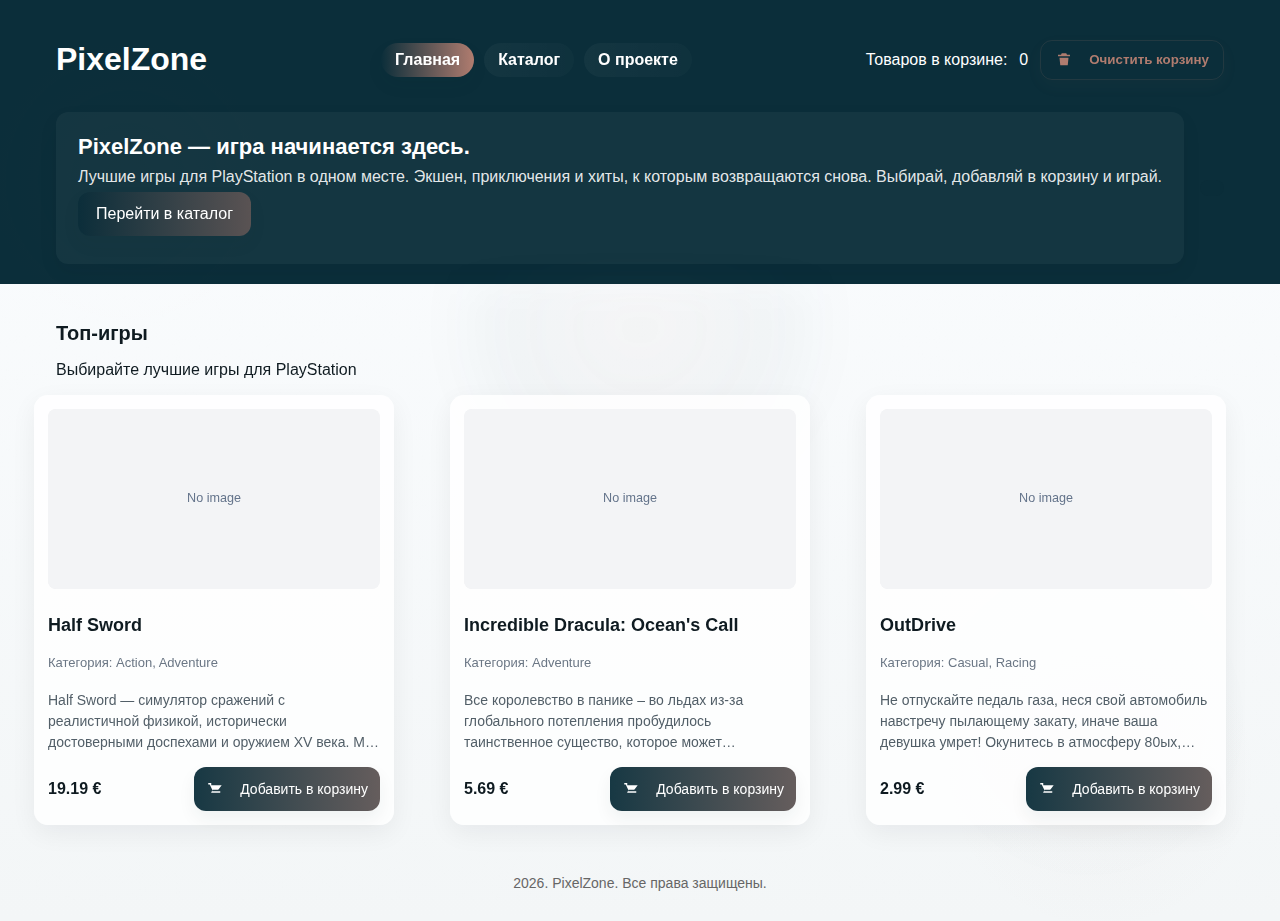
<file: index.html>
<!DOCTYPE html>
<html lang="en">
<head>
    <meta charset="UTF-8">
    <meta name="viewport" content="width=device-width, initial-scale=1.0">
    <link rel="stylesheet" href="style.css">
    <title>PixelZone</title>
</head>
<body>
    <header>
        <div class="header-inner container">
            <div class="header-top">
                <h1>PixelZone</h1>
                <nav class="main-nav" aria-label="Главное меню">
                    <a href="index.html" class="active">Главная</a>
                    <a href="catalog.html">Каталог</a>
                    <a href="about.html">О проекте</a>
                </nav>
                <div id="cart-info" class="cart-info">
                    Товаров в корзине: <span id="cart-count">0</span>
                    <button id="clear-cart-btn" class="clear-cart-btn" aria-label="Очистить корзину">
                        <span class="btn-icon" aria-hidden="true">
                            <svg viewBox="0 0 24 24" width="18" height="18" xmlns="http://www.w3.org/2000/svg" fill="none"><path d="M9 3h6l1 2h4v2H4V5h4l1-2zM6 9h12l-1 10H7L6 9z" fill="currentColor"/></svg>
                        </span>
                        <span class="btn-text">Очистить корзину</span>
                    </button>
                </div>
            </div>
            <div class="header-bottom">
                <div class="hero">
                    <h2>PixelZone — игра начинается здесь.</h2>
                    <p>Лучшие игры для PlayStation в одном месте.
Экшен, приключения и хиты, к которым возвращаются снова.
Выбирай, добавляй в корзину и играй.</p>
                    <p><a class="cta" href="catalog.html">Перейти в каталог</a></p>
                </div>
                <div id="results-info" class="results-info" aria-live="polite"></div>
            </div>
        </div>
    </header>
    <main>
        <div class="container">
            <section class="featured-block">
                <div class="featured-intro">
                    <h2>Топ-игры</h2>
                    <p>Выбирайте лучшие игры для PlayStation</p>
                </div>
                <div id="featured-container" class="featured-container"></div>
            </section>
        </div>
    </main>
    



<footer>
    <p> 2026. PixelZone. Все права защищены.</p>
</footer>
    <script src="script.js"></script>
</body>
</html>
</file>
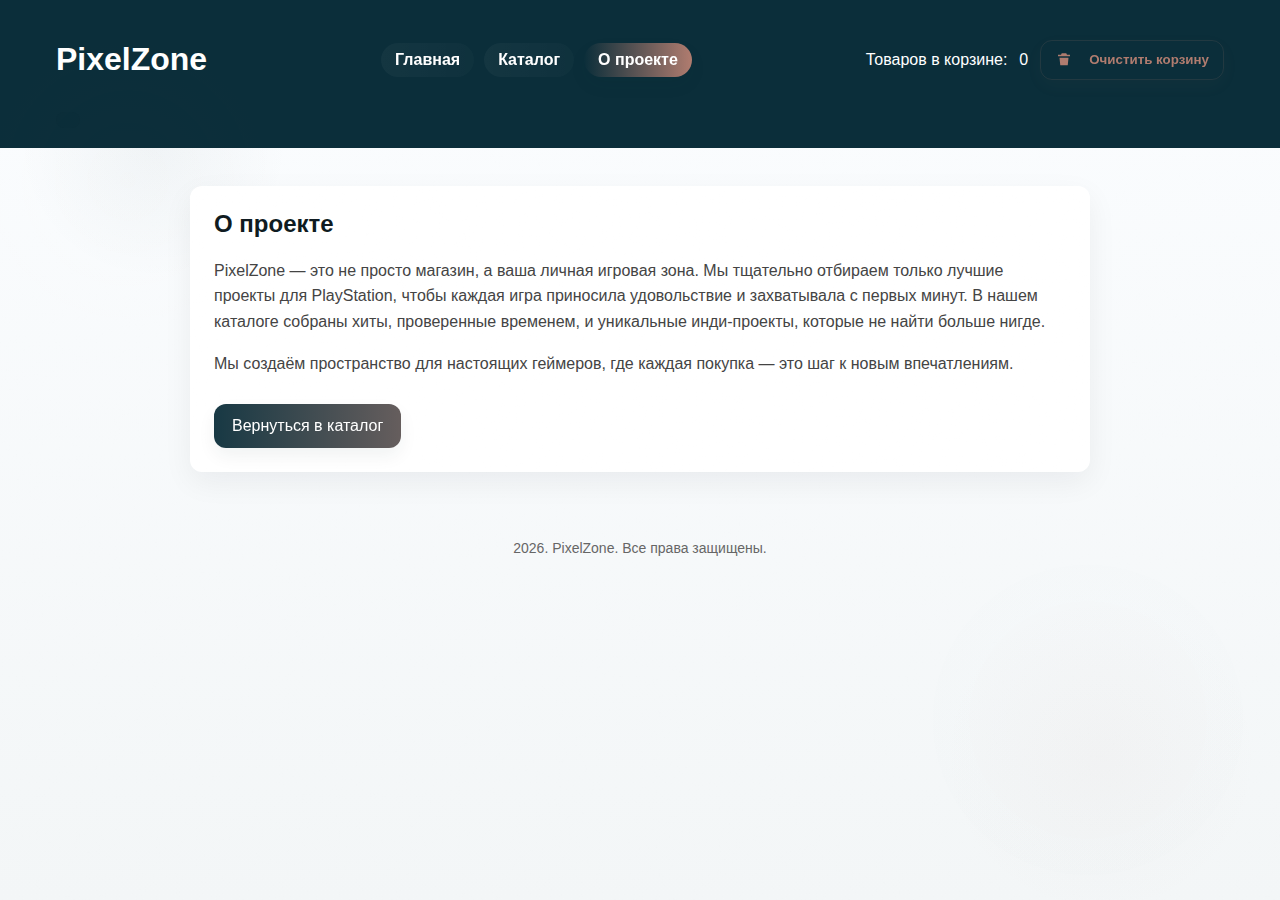
<file: about.html>
<!DOCTYPE html>
<html lang="ru">
<head>
    <meta charset="UTF-8">
    <meta name="viewport" content="width=device-width, initial-scale=1.0">
    <link rel="stylesheet" href="style.css">
    <title>PixelZone — О проекте</title>
</head>
<body>
    <header>
        <div class="header-inner container">
            <div class="header-top">
                <h1>PixelZone</h1>
                <nav class="main-nav" aria-label="Главное меню">
                    <a href="index.html">Главная</a>
                    <a href="catalog.html">Каталог</a>
                    <a href="about.html" class="active">О проекте</a>
                </nav>
                <div id="cart-info" class="cart-info">
                    Товаров в корзине: <span id="cart-count">0</span>
                    <button id="clear-cart-btn" class="clear-cart-btn" aria-label="Очистить корзину">
                        <span class="btn-icon" aria-hidden="true">
                            <svg viewBox="0 0 24 24" width="18" height="18"  fill="none"><path d="M9 3h6l1 2h4v2H4V5h4l1-2zM6 9h12l-1 10H7L6 9z" fill="currentColor"/></svg>
                        </span>
                        <span class="btn-text">Очистить корзину</span>
                    </button>
                </div>
            </div>
            <div class="header-bottom">
                <div id="results-info" class="results-info" aria-live="polite"></div>
            </div>
        </div>
    </header>
    <main>
        <div class="container">
            <section class="about">
                <div class="about-block">
                    <h2>О проекте</h2>
                    
                    <p>PixelZone — это не просто магазин, а ваша личная игровая зона. Мы тщательно отбираем только лучшие проекты для PlayStation, чтобы каждая игра приносила удовольствие и захватывала с первых минут. В нашем каталоге собраны хиты, проверенные временем, и уникальные инди-проекты, которые не найти больше нигде.</p>
                    <p>Мы создаём пространство для настоящих геймеров, где каждая покупка — это шаг к новым впечатлениям.</p>
                    <a href="catalog.html" class="back-cta">Вернуться в каталог</a>
                </div>
            </section>
        </div>
    </main>
<footer>
    <p> 2026. PixelZone. Все права защищены.</p>
</footer>
    <script src="script.js"></script>
</body>
</html>
</file>
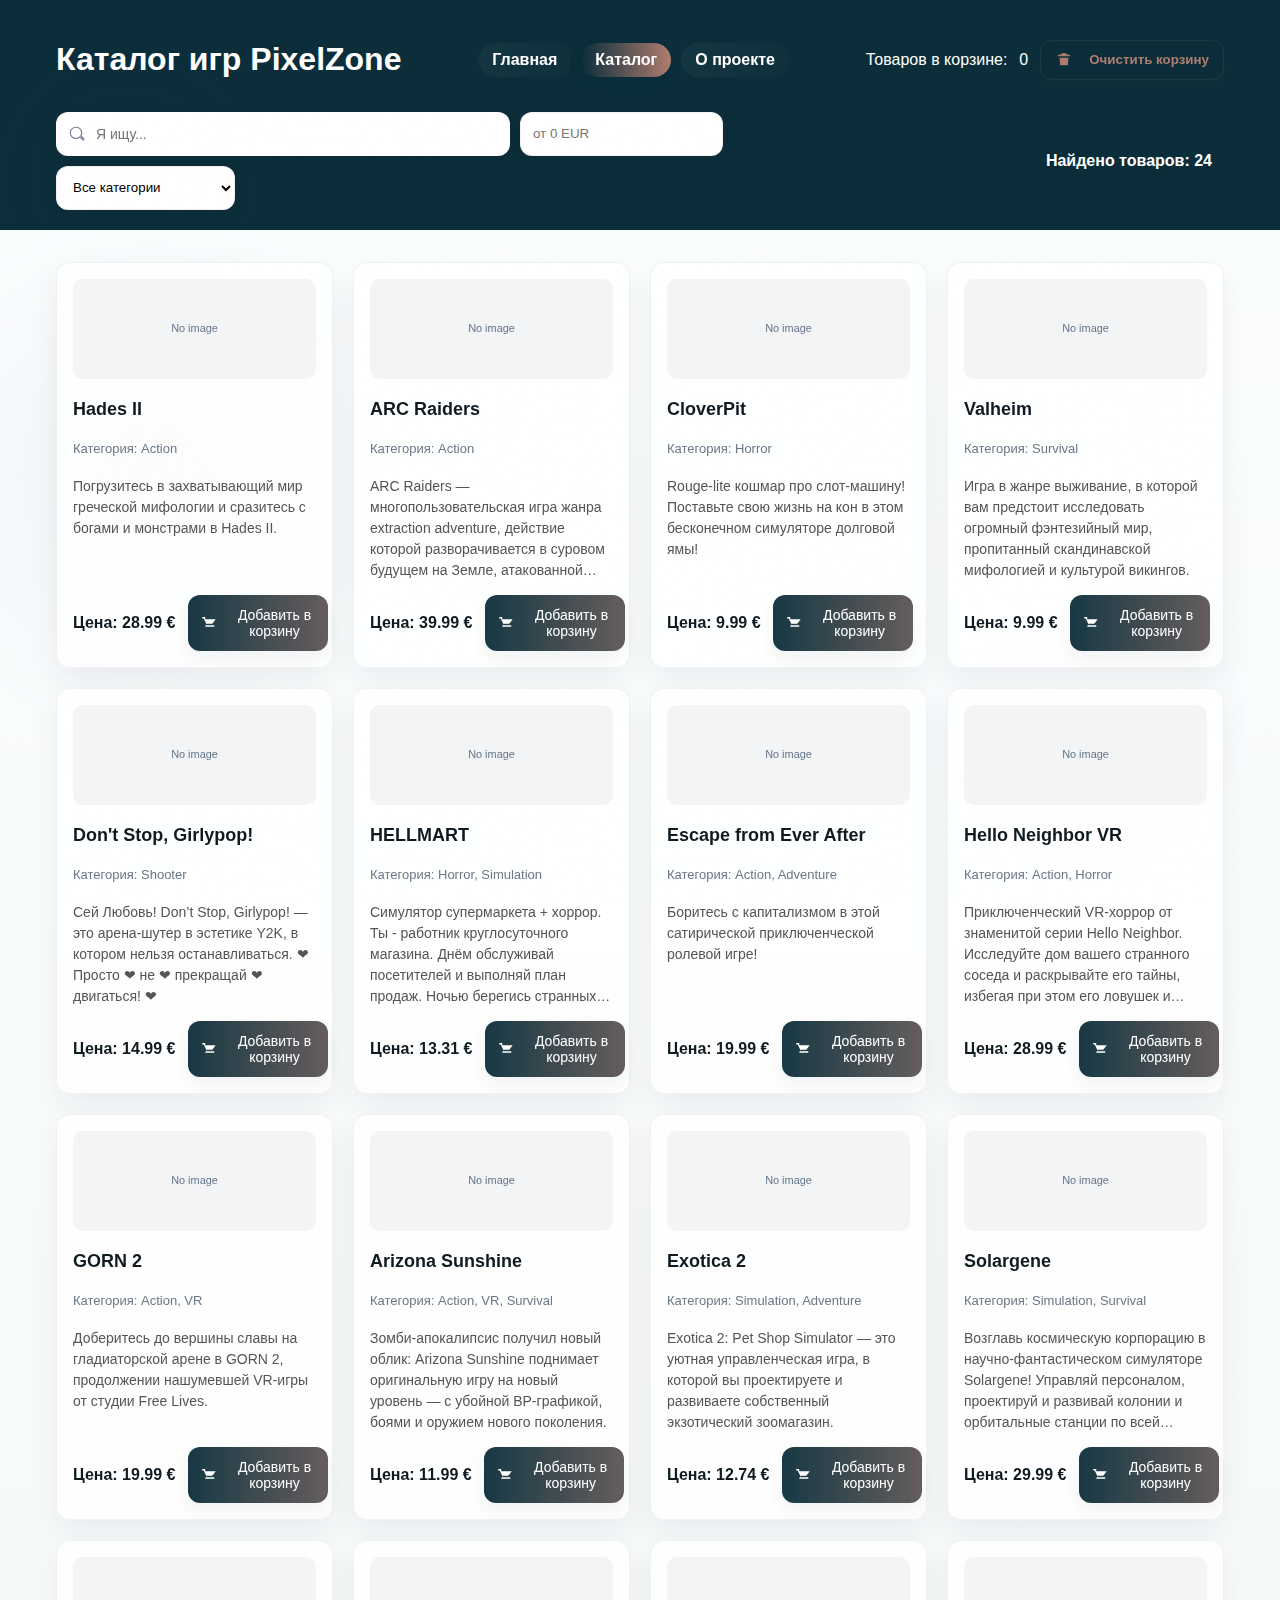
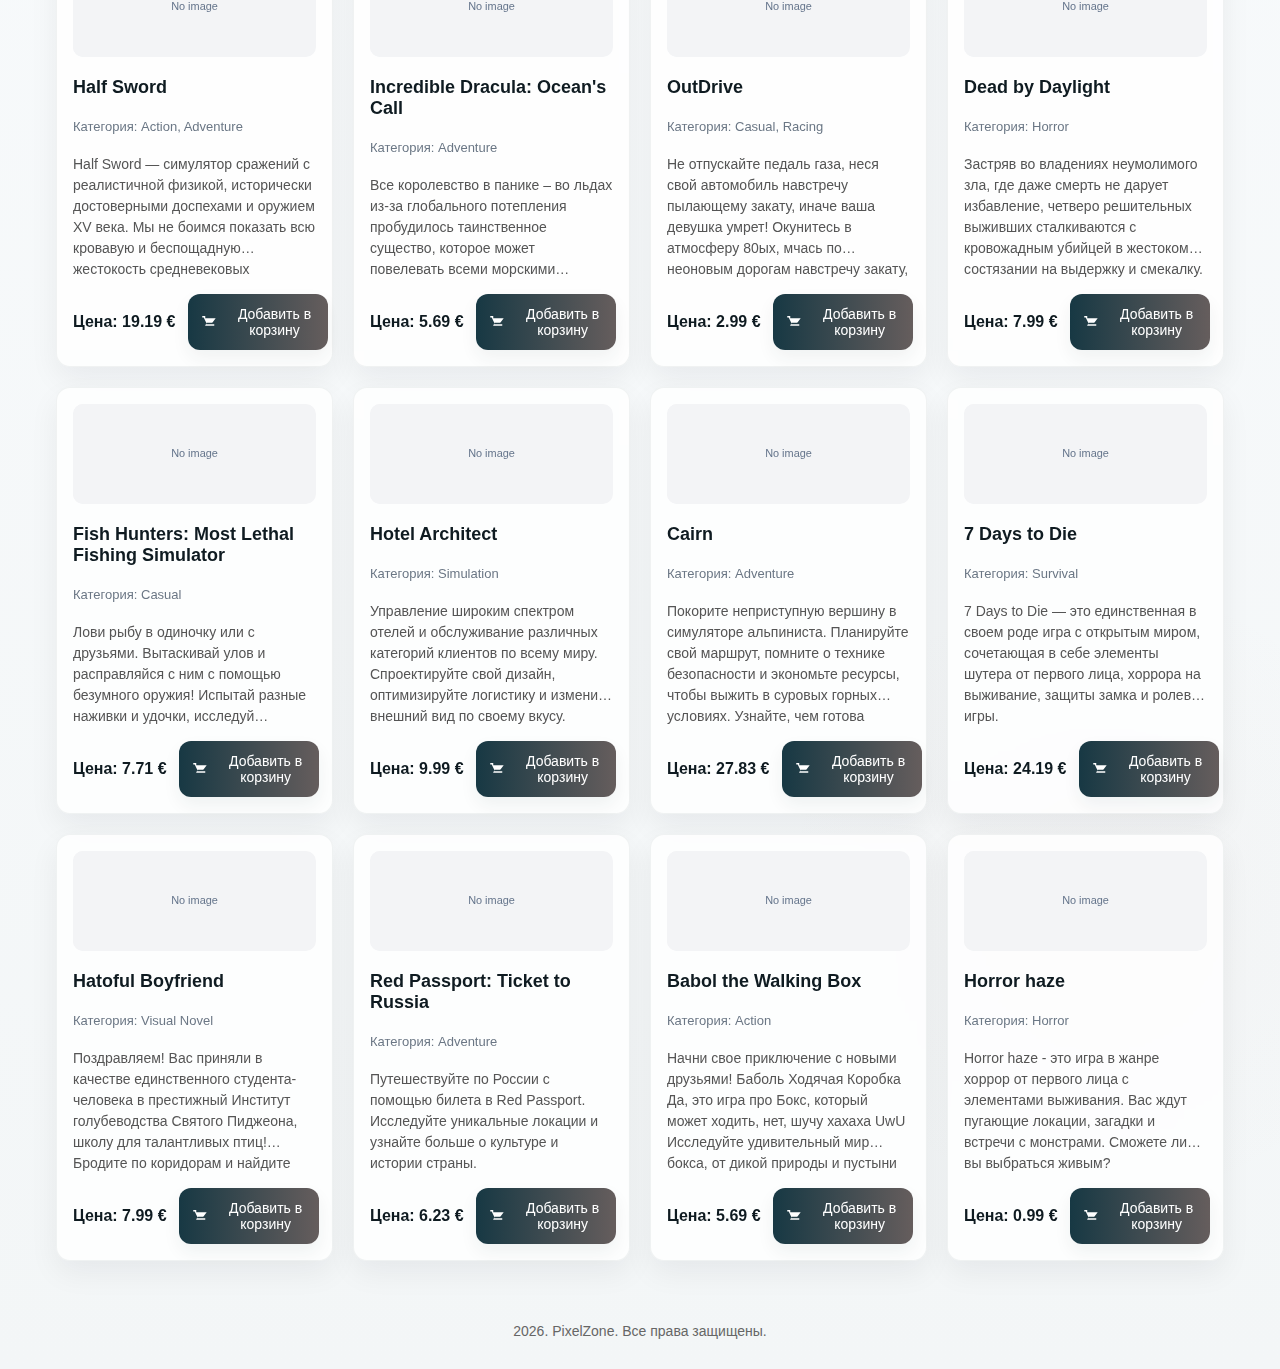
<file: catalog.html>
<!DOCTYPE html>
<html lang="ru">
<head>
    <meta charset="UTF-8">
    <meta name="viewport" content="width=device-width, initial-scale=1.0">
    <link rel="stylesheet" href="style.css">
    <title>PixelZone — Каталог</title>
</head>
<body>
    <header>
        <div class="header-inner container">
            <div class="header-top">
                <h1>Каталог игр PixelZone</h1>
                <nav class="main-nav" aria-label="Главное меню">
                    <a href="index.html">Главная</a>
                    <a href="catalog.html" class="active">Каталог</a>
                    <a href="about.html">О проекте</a>
                </nav>
                <div id="cart-info" class="cart-info">
                    Товаров в корзине: <span id="cart-count">0</span>
                    <button id="clear-cart-btn" class="clear-cart-btn" aria-label="Очистить корзину">
                        <span class="btn-icon" aria-hidden="true">
                            <svg viewBox="0 0 24 24" width="18" height="18" xmlns="http://www.w3.org/2000/svg" fill="none"><path d="M9 3h6l1 2h4v2H4V5h4l1-2zM6 9h12l-1 10H7L6 9z" fill="currentColor"/></svg>
                        </span>
                        <span class="btn-text">Очистить корзину</span>
                    </button>
                </div>
            </div>
            <div class="header-bottom">
                <div class="filters">
                    <div class="search-wrapper">
                        <input type="text" id="search-input" placeholder="Я ищу..." aria-label="Поиск товаров">
                        <span class="search-count" aria-hidden="true"></span>
                        <button id="clear-search" class="clear-search" aria-label="Очистить поиск" title="Очистить поиск">×</button>
                    </div>
                    <label for="min-price-input" class="sr-only">Minimum price</label>
                    <input type="number" id="min-price-input" placeholder="от 0 EUR" min="0" step="0.01" aria-label="Минимальная цена">
                    <select id="category-filter" class="category-filter" aria-label="Фильтр по категории">
                        <option value="All">Все категории</option>
                        <option value="Action">Экшен</option>
                        <option value="Adventure">Приключения</option>
                        <option value="RPG">РПГ</option>
                        <option value="Strategy">Стратегии</option>
                        <option value="Sports">Спорт</option>
                        <option value="Shooter">Шутеры</option>
                        <option value="Horror">Хоррор</option>
                        <option value="Simulation">Симуляторы</option>
                        <option value="Survival">Выживание</option>
                        <option value="Sandbox">Песочница</option>
                        <option value="Visual Novel">Визуальные новеллы</option>
                        <option value="Racing">Гонки</option>

                    </select>
                </div>
                <div id="results-info" class="results-info" aria-live="polite"></div>
            </div>
        </div>
    </header>
    <main>
        <div class="container">
            <div id="products-container" class="products-container"> </div>
        </div>
    </main>
<footer>
    <p> 2026. PixelZone. Все права защищены.</p>
</footer>
    <script src="script.js"></script>
</body>
</html>
</file>
<file: style.css>
* {
    box-sizing: border-box;
}

:root {
    
    --bg: radial-gradient(circle at 12% 16%, rgba(11,46,58,0.04), transparent 10%), radial-gradient(circle at 86% 84%, rgba(176,124,111,0.03), transparent 12%), linear-gradient(180deg,#fbfdff,#f3f6f7);
    --card-bg: rgba(255,255,255,0.82);
    --card-border: rgba(11,46,58,0.06);
    --accent: #0b2e3a;
    --accent-2: #b07c6f;
    --muted: #6b7785;
    --text: #0f1b21;
    --gap: 20px;
    --card-radius: 12px;

 
    --btn-bg: linear-gradient(90deg, rgba(11,46,58,0.95), rgba(176,124,111,0.95));
    --btn-text: #ffffff;
    --btn-shadow: 0 8px 18px rgba(11,46,58,0.06);
    --btn-hover-shadow: 0 16px 36px rgba(11,46,58,0.09);
    --accent-gradient: linear-gradient(90deg,var(--accent),var(--accent-2));
}   

body {
    margin: 0;
    font-family: 'Segoe UI', Tahoma, Geneva, Verdana, sans-serif;
    background: var(--bg);
    color: var(--text);
    position: relative;
    min-height: 100vh;
    -webkit-font-smoothing: antialiased;
    -moz-osx-font-smoothing: grayscale;
}


body::before {
    content: '';
    position: fixed;
    inset: 0;
    pointer-events: none;
    z-index: 0;
    background-image: radial-gradient(circle at 10% 20%, rgba(176,124,111,0.04), transparent 12%), radial-gradient(circle at 85% 80%, rgba(11,46,58,0.04), transparent 14%);
    mix-blend-mode: overlay;
    opacity: 1;
    transform: translateZ(0);
    animation: floatBG 18s linear infinite;
}


body::after {
    content: '';
    position: fixed;
    inset: 0;
    pointer-events: none;
    z-index: 0;
    background-image: url("data:image/svg+xml;utf8,<svg xmlns='http://www.w3.org/2000/svg' width='1200' height='1200' viewBox='0 0 1200 1200'><filter id='n'><feTurbulence baseFrequency='0.35' numOctaves='3' stitchTiles='stitch'/><feColorMatrix type='saturate' values='0'/><feComponentTransfer><feFuncA type='table' tableValues='0 0.08'/></feComponentTransfer></filter><rect width='100%' height='100%' filter='url(%23n)' fill='%23ffffff' /></svg>");
    background-repeat: repeat;
    opacity: 0.06;
    mix-blend-mode: multiply;
}

@keyframes floatBG {
    0% { transform: translateY(0) rotate(0deg); filter: hue-rotate(0deg); }
    50% { transform: translateY(-6px) rotate(3deg); filter: hue-rotate(6deg); }
    100% { transform: translateY(0) rotate(0deg); filter: hue-rotate(0deg); }
}



header {
    background: var(--accent);
    color: #fff;
    padding: 20px 0;
}
.header-inner,
.container { max-width: 1200px; margin: 0 auto; padding: 0 8px; }
.header-inner { display: flex; flex-direction: column; gap: 12px; }
.header-top { display:flex; align-items: center; justify-content: space-between; gap: 12px; }
.header-bottom { display:flex; align-items: center; justify-content: space-between; gap: 12px; flex-wrap: wrap; }


.filters {
    display: flex;
    gap: 10px;
    align-items: center;
    flex-wrap: wrap;
}


.search-wrapper { position: relative; flex: 1 1 420px; max-width: 560px; min-width: 160px; }
.search-wrapper input#search-input { width: 100%; padding: 10px 44px 10px 40px; border-radius: 12px; border: none; box-shadow: 0 6px 18px rgba(15,23,42,0.04); background: #fff; transition: box-shadow .18s ease, transform .12s ease; height:44px; }
.search-wrapper::before { content: ''; position: absolute; left: 12px; top: 50%; transform: translateY(-50%); width: 18px; height: 18px; background-image: url("data:image/svg+xml;utf8,<svg xmlns='http://www.w3.org/2000/svg' width='18' height='18' viewBox='0 0 24 24' fill='none'><path d='M10.5 3a7.5 7.5 0 105.292 12.792l4.208 4.208 1.414-1.414-4.208-4.208A7.5 7.5 0 0010.5 3z' stroke='%2364748b' stroke-width='1.6' stroke-linecap='round' stroke-linejoin='round'/></svg>"); background-size: 18px 18px; opacity: 0.9; pointer-events: none; }
.clear-search { position: absolute; right: 8px; top: 50%; transform: translateY(-50%); border: none; background: transparent; color: var(--muted); font-size: 18px; cursor: pointer; display: none; padding: 6px; border-radius: 6px; }
.search-wrapper.has-value .clear-search { display: block; color: #444; }

.search-count { position: absolute; right: 38px; top: 50%; transform: translateY(-50%); background: rgba(15,23,42,0.06); padding: 4px 8px; border-radius: 999px; font-weight: 700; font-size: 12px; color: var(--accent); display: none; opacity: 0; transition: opacity .2s ease, transform .2s ease; }
.search-count.visible { display: inline-block; opacity: 1; transform: translateY(-55%); }
.clear-search:hover { background: rgba(0,0,0,0.04); transform: translateY(-50%) scale(1.05); }
.search-wrapper input#search-input:focus { box-shadow: 0 10px 30px rgba(37,104,168,0.08); outline: none; }

.results-info.pulse { animation: glow 700ms ease; }
@keyframes glow { 0% { transform: scale(1); box-shadow: 0 0 0 rgba(37,104,168,0); } 50% { transform: scale(1.03); box-shadow: 0 8px 28px rgba(37,104,168,0.12); } 100% { transform: scale(1); box-shadow: 0 0 0 rgba(37,104,168,0); } }

.filters input[type="text"] { flex: 1 1 240px; min-width: 140px; padding: 8px 10px; border-radius:8px; border:1px solid #ddd; font-size:14px; height: 44px; max-height: 44px; }
.filters input[type="number"], .filters select { flex: 0 0 auto; min-width: 120px; padding: 10px 12px; border-radius: 12px; border: 1px solid rgba(15,23,42,0.06); height: 44px; max-height: 44px; background: #fff; box-shadow: 0 6px 18px rgba(15,23,42,0.03); transition: box-shadow .18s ease; }
.filters input[type="number"]:focus, .filters select:focus { box-shadow: 0 10px 28px rgba(37,104,168,0.06); outline: none; }


.main-nav { display:flex; gap: 10px; align-items:center; }
.main-nav a { color: #fff; text-decoration: none; padding: 8px 14px; border-radius: 999px; background: linear-gradient(90deg, rgba(255,255,255,0.04), rgba(255,255,255,0.02)); transition: transform .18s ease, box-shadow .18s ease, background .2s ease; position: relative; font-weight:600; }
.main-nav a::after { content: ''; position: absolute; left: 12px; right: 12px; bottom: -6px; height: 3px; background: linear-gradient(90deg,var(--accent),var(--accent-2)); border-radius: 2px; transform: scaleX(0); transform-origin: left center; transition: transform .28s cubic-bezier(.2,.8,.2,1); opacity: 0.95; }
.main-nav a:hover { transform: translateY(-3px); box-shadow: 0 8px 18px rgba(20,30,60,0.06); }
.main-nav a:hover::after { transform: scaleX(1); }
.main-nav a.active { background: var(--accent-gradient); box-shadow: var(--btn-shadow); font-weight:700; }

.results-info { margin-top: 0; color: #fff; font-weight:600; background: rgba(255,255,255,0.08); padding:6px 10px; border-radius:8px; }

.hero { background: rgba(255,255,255,0.04); padding: 22px; border-radius: var(--card-radius); box-shadow: 0 8px 20px rgba(12,18,28,0.06); }
.hero h2 { margin: 0 0 8px; font-size: 22px; color: #fff; }
.hero p { margin: 6px 0; color: rgba(255,255,255,0.9); }
.hero .cta { display:inline-block; padding: 12px 16px; background: var(--accent-2); color: #fff; border-radius: 10px; text-decoration: none; box-shadow: 0 6px 16px rgba(255,90,123,0.16); }
.hero .cta:hover { opacity: 0.95; }


.featured-block { margin-top: 18px; }
.featured-intro { margin-bottom: 12px; }
.featured-intro h2 { margin: 0 0 6px; font-size: 20px; color: var(--text); }

.featured-container { display: grid; grid-template-columns: repeat(1, 1fr); gap: 16px; align-items: stretch; grid-auto-rows: 1fr; justify-content: center; }

.featured-container .featured-card { max-width: 360px; width: 100%; margin: 0; }


.featured-card { background: var(--card-bg); border-radius: calc(var(--card-radius) + 2px); padding: 14px; box-shadow: 0 8px 26px rgba(12,18,28,0.06); display: flex; flex-direction: column; gap: 10px; align-items: stretch; height: 100%; }

.featured-card .product-image { width: 100%; height: 120px; flex: 0 0 auto; border-radius: 8px; background: linear-gradient(90deg,#f3f4f6,#fff); overflow: hidden; box-shadow: inset 0 -6px 20px rgba(12,18,28,0.02); }
.featured-card .product-image img { width: 100%; height: 100%; object-fit: cover; display: block; }
.featured-card .featured-body { padding: 4px 0 0; display:flex; flex-direction:column; flex-grow:1; } 
.featured-card h3 { margin: 0 0 6px; font-size: 18px; }
.featured-card .product-description { display: -webkit-box; -webkit-line-clamp: 3; line-clamp: 3; -webkit-box-orient: vertical; overflow: hidden; color: #525f68; }
.featured-card .card-footer { gap: 8px; margin-top: auto; display:flex; justify-content: space-between; align-items: center; width: 100%; } 
.featured-card .card-footer p { margin: 0; }


@media (min-width: 900px) {
    .featured-card .product-image { height: 180px; }
}

.featured-card:hover { transform: translateY(-6px); box-shadow: 0 18px 40px rgba(12,18,28,0.08); }

@media (min-width: 600px) {
    
    .featured-container { grid-template-columns: repeat(2, minmax(260px, 320px)); justify-content: center; gap: 20px; }
}
@media (min-width: 900px) {
 
    .featured-container { grid-template-columns: repeat(3, 360px); justify-content: center; gap: 32px; }
}
@media (min-width: 1200px) {
   
    .featured-container { grid-template-columns: repeat(3, 380px); justify-content: center; gap: 36px; }
}


.about-block { background: #fff; border-radius: var(--card-radius); padding: 24px; box-shadow: 0 10px 30px rgba(12,18,28,0.06); max-width: 900px; margin: 18px auto; }
.about-block h2 { margin-top: 0; font-size: 24px; }
.about-block p { color: #444; line-height: 1.6; }
.about-block .back-cta { display:inline-block; margin-top: 12px; text-decoration: none; }
.about-block .back-cta:hover { opacity: 0.95; }



html, body { overflow-x: hidden; }
.products-container {
    max-width: 1200px;
    margin: 0 auto;
    padding: 12px 0;
    display: grid;
    grid-template-columns: 1fr;
    gap: 16px;
} 

.product-card {
    background: var(--card-bg);
    border-radius: 14px;
    padding: 18px; 
    display: flex;
    flex-direction: column;
    box-shadow: 0 12px 30px rgba(10, 20, 30, 0.06);
    transition: transform 0.28s cubic-bezier(.2,.8,.2,1), box-shadow .28s ease;
    min-height: 220px;
    position: relative;
    overflow: visible;
    border: 1px solid var(--card-border);
    backdrop-filter: blur(4px);
} 

.product-card:hover {
    transform: translateY(-8px) scale(1.01);
    box-shadow: 0 22px 48px rgba(9, 21, 28, 0.10);
}



.product-card::before,
.featured-card::before {
    content: '';
    position: absolute;
    right: -18px;
    top: -18px;
    width: 110px;
    height: 110px;
    background: radial-gradient(circle at 30% 30%, rgba(255,90,123,0.09), transparent 30%), radial-gradient(circle at 70% 70%, rgba(37,104,168,0.06), transparent 40%);
    transform: rotate(8deg);
    border-radius: 20px;
    pointer-events: none;
    opacity: 0;
    transition: opacity .28s ease, transform .28s ease;
    z-index: -1;
}
.product-card:hover::before,
.featured-card:hover::before { opacity: 1; transform: rotate(0deg) translateY(-6px); }


.product-card::after,
.featured-card::after {
    content: '';
    position: absolute;
    inset: 0;
    border-radius: 14px;
    padding: 1px;
    background: linear-gradient(120deg, rgba(255,90,123,0.07), rgba(37,104,168,0.06));
    -webkit-mask: linear-gradient(#fff 0 0) content-box, linear-gradient(#fff 0 0);
    mask: linear-gradient(#fff 0 0) content-box, linear-gradient(#fff 0 0);
    -webkit-mask-composite: xor;
    mask-composite: exclude;
    pointer-events: none;
    opacity: 0;
    transition: opacity .28s ease;
}
.product-card:hover::after,
.featured-card:hover::after { opacity: 1; }

@media (max-width: 600px) {
    body::before { animation: none; opacity: 0.7; }
    .product-card:hover { transform: translateY(-6px); }
    .product-card::before, .product-card::after, .featured-card::before, .featured-card::after { display: none; }
}



@keyframes fadeUp {
    from { opacity: 0; transform: translateY(10px); }
    to   { opacity: 1; transform: translateY(0); }
}

.featured-card, .product-card { animation: fadeUp 420ms cubic-bezier(.2,.8,.2,1) both; will-change: transform, opacity; }
.featured-container .featured-card:nth-child(1) { animation-delay: 40ms; }
.featured-container .featured-card:nth-child(2) { animation-delay: 120ms; }
.featured-container .featured-card:nth-child(3) { animation-delay: 200ms; }


.product-card, .featured-card { transition: transform .22s ease, box-shadow .22s ease; }

.product-card h3 {
    font-size: 20px;
    margin: 8px 0 8px;
}

.product-image {
    width: 100%;
    height: 120px; 
    background: linear-gradient(90deg,#f3f4f6,#fff);
    border-radius: 10px;
    margin-bottom: 12px;
    display: flex;
    align-items: center;
    justify-content: center;
    overflow: hidden;
} 
.product-image img { width: 100%; height: 100%; object-fit: cover; display: block; }

.product-description {
    font-size: 14px;
    line-height: 1.5;
    color: #555;
    margin-bottom: 14px;
    flex-grow: 1;
    display: -webkit-box;
    -webkit-line-clamp: 4;
    line-clamp: 4;
    -webkit-box-orient: vertical;
    overflow: hidden;
}

.product-category {
    font-size: 13px;
    color: var(--muted);
    margin-bottom: 6px;
}

.product-price {
    font-size: 16px;
    font-weight: 600;
   
    white-space: nowrap;
}

@media (max-width: 600px) {
    .product-price { white-space: normal; }
} 

.card-footer {
    display: flex;
    gap: 12px;
    justify-content: space-between;
    align-items: center;
    margin-top: auto;
    width: 100%;
} 

.add-to-cart-btn,
.hero .cta,
.about-block .back-cta {
    display: inline-flex;
    align-items: center;
    justify-content: center;
    gap: 8px;
    padding: 12px 18px;
    border-radius: 12px;
    background: var(--btn-bg);
    color: var(--btn-text);
    border: none;
    cursor: pointer;
    min-height: 44px;
    min-width: 140px;
    box-shadow: var(--btn-shadow);
    transition: transform .18s ease, box-shadow .18s ease, background-position .35s ease, opacity .18s ease;
    background-size: 200% 100%;
    text-decoration: none;
}

.add-to-cart-btn,
.hero .cta,
.about-block .back-cta { position: relative; overflow: hidden; background-position: 0 0; }

.add-to-cart-btn:hover,
.hero .cta:hover,
.about-block .back-cta:hover {
    transform: translateY(-4px) scale(1.02);
    box-shadow: var(--btn-hover-shadow);
    background-position: 100% 0;
    opacity: 0.98;
}

.add-to-cart-btn::after {
    content: '';
    position: absolute;
    left: -40%;
    top: 0;
    width: 40%;
    height: 100%;
    background: linear-gradient(90deg, rgba(255,255,255,0.0), rgba(255,255,255,0.14), rgba(255,255,255,0.0));
    transform: skewX(-16deg) translateX(-110%);
    transition: transform .85s cubic-bezier(.2,.8,.2,1);
    pointer-events: none;
}


.add-to-cart-btn:hover::after,
.hero .cta:hover::after,
.about-block .back-cta:hover::after {
    transform: skewX(-20deg) translateX(220%);
}

.add-to-cart-btn:focus,
.hero .cta:focus,
.about-block .back-cta:focus {
    outline: 3px solid rgba(37,104,168,0.12);
    outline-offset: 2px;
}


.btn-icon { display: inline-flex; align-items: center; justify-content: center; margin-right: 8px; }
.btn-icon svg { width: 18px; height: 18px; display: block; fill: currentColor; transition: transform .18s ease; }
.add-to-cart-btn:hover .btn-icon svg { transform: translateY(-2px) scale(1.06); }


.product-image img { transition: transform .45s cubic-bezier(.2,.8,.2,1); }
.product-card:hover .product-image img,
.featured-card:hover .product-image img { transform: scale(1.06); }


.featured-block { position: relative; }
.featured-block::before { content: ''; position: absolute; left: 50%; transform: translateX(-50%); top: -40px; width: 620px; height: 180px; background: radial-gradient(circle at 50% 24%, rgba(176,124,111,0.045), rgba(11,46,58,0.03) 40%, transparent 60%); filter: blur(18px); pointer-events: none; z-index: 0; }
.featured-container { position: relative; z-index: 1; }

@media (max-width:600px) {
    .add-to-cart-btn { width:100%; min-width: unset; }
    .hero .cta { width:100%; }
} 

.results-info { background: rgba(15,23,42,0.03); padding: 8px 12px; border-radius: 8px; display: inline-block; }


footer {
    text-align: center;
    padding: 16px;
    color: #666;
    font-size: 14px;
}


#cart-count { display: inline-block; transition: transform .22s cubic-bezier(.2,.8,.2,1); }
#cart-count.bump { transform: scale(1.25); }

.card-info {
    margin: 10px;
    font-size: 14px;
    color: lightgreen;
    cursor: pointer;
}

.cart-info {
    display: flex;
    align-items: center;
    gap: 12px;
}

.clear-cart-btn {
    display: inline-flex;
    align-items: center;
    gap: 8px;
    padding: 10px 14px;
    border-radius: 12px;
    background: transparent;
    color: var(--accent-2);
    border: 1px solid rgba(176,124,111,0.14);
    box-shadow: 0 6px 18px rgba(176,124,111,0.04);
    cursor: pointer;
    min-height: 40px;
    position: relative;
    transition: transform .18s ease, box-shadow .18s ease, background .22s ease, color .18s ease;
    font-weight: 700;
}
.clear-cart-btn .btn-icon svg { width: 18px; height: 18px; display: block; fill: currentColor; transition: transform .18s ease; }
.clear-cart-btn:hover { transform: translateY(-3px); box-shadow: 0 14px 40px rgba(176,124,111,0.10); background: var(--accent-gradient); color: #fff; }
.clear-cart-btn:hover .btn-icon svg { transform: translateY(-2px) scale(1.06); }
.clear-cart-btn:focus { outline: 3px solid rgba(176,124,111,0.12); outline-offset: 3px; }


.clear-cart-btn::before { content: ''; position: absolute; inset: -4px; border-radius: 14px; background: linear-gradient(90deg, rgba(176,124,111,0.04), rgba(11,46,58,0.02)); filter: blur(8px); opacity: 0; transition: opacity .22s ease; z-index: -1; }
.clear-cart-btn:hover::before { opacity: 1; }

.container { max-width: 1200px; margin: 0 auto; padding: 0 8px; }
main { padding: 20px 0; }




.sr-only { position: absolute !important; width: 1px; height: 1px; padding: 0; margin: -1px; overflow: hidden; clip: rect(0,0,0,0); white-space: nowrap; border: 0; }


@media (min-width: 600px) {
    .products-container {
        grid-template-columns: repeat(2, 1fr);
    }
    .product-card h3 { font-size: 18px; }
    .add-to-cart-btn { padding: 12px; font-size: 14px; }
}

@media (min-width: 900px) {
    .container { padding: 0 12px; }
    .products-container {
        grid-template-columns: repeat(auto-fit, minmax(180px, 1fr)); /* allow more columns on wider screens */
        gap: calc(var(--gap) / 1.4);
    }
    header h1 { font-size: 28px; }
    .product-card { padding: 16px; min-height: 210px; }
    .product-image { height: 100px; }
    .product-description { -webkit-line-clamp: 5; line-clamp: 5; }
}  

@media (min-width:1200px) {
    .container { padding: 0 16px; }
    .products-container { grid-template-columns: repeat(4, minmax(180px, 1fr)); gap: var(--gap); }
    header h1 { font-size: 32px; }
} 

@media (max-width: 600px) {
    .header-top { flex-direction: column; align-items: center; gap: 8px; }
    .header-bottom { flex-direction: column; align-items: stretch; }
    .filters { flex-direction: column; align-items: stretch; gap: 8px; }

    .main-nav { width: 100%; display:flex; gap:8px; justify-content: center; flex-wrap:wrap; }
    .main-nav a { flex: 0 0 auto; min-width: 80px; text-align:center; }

    .header-top h1 { font-size: 28px; text-align: center; }
    .cart-info { justify-content: center; }

    .filters input[type="text"], .filters input[type="number"], .filters select { flex: 0 0 auto; width: 100%; height: 44px; padding: 10px 12px; box-sizing: border-box; }

    .products-container { padding: 12px 8px; gap: 10px; }

    .product-card {
        padding: 12px;
        box-sizing: border-box;
        width: 100%;
    }
    .product-card h3 { font-size: 18px; }

    .product-card, .product-card * { word-wrap: break-word; overflow-wrap: break-word; }
    .product-description { font-size: 14px; }

    .card-footer { flex-direction: column; align-items: stretch; gap: 8px; }
    .add-to-cart-btn { font-size: 15px; padding: 10px; min-height: 44px; width: 100%; }
    .product-image { height: 100px; }
    .results-info { text-align: center; width: 100%; margin-top: 8px; }

 
    .featured-card { flex-direction: column; align-items: stretch; }
    .featured-card .product-image { width: 100%; height: 120px; flex: 0 0 auto; border-radius: 8px; }
    .featured-card .featured-body { width: 100%; }

    
    .hero .cta { display: block; width: 100%; text-align: center; padding: 12px 10px; }
}
</file>
